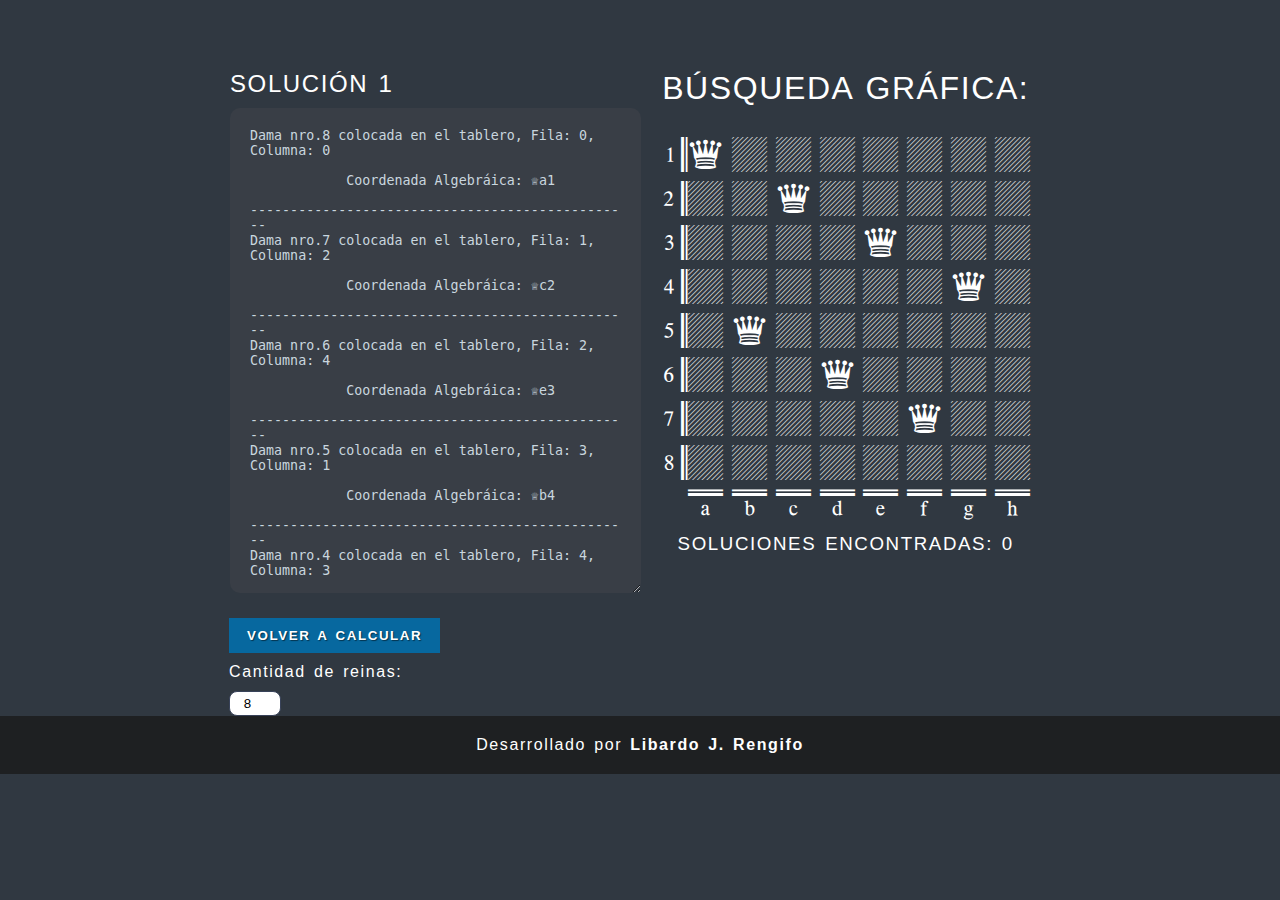
<file: index.html>
<!DOCTYPE html>
<html lang="en">
<head>
    <meta charset="UTF-8">
    <meta name="viewport" content="width=device-width, initial-scale=1.0">
    <meta http-equiv="X-UA-Compatible" content="ie=edge">
    <link rel="shortcut icon" href="favicons/queen.png" type="image/png">
    <link rel="stylesheet" href="css/style.css">
    <title>Animación 8 reinas</title>
</head>
<body>
    <div class="contenedor">
        <div class="tablero">
            <h1>Búsqueda Gráfica:</h1>
            <pre id="chess"></pre>
            <h3 id="resolves">Soluciones encontradas: 0</h3>

            <div class="sucess-alert" title="Click para mostrar todas las soluciones" id="box-alert-sucess">
                <span>Encontradas todas las soluciones</span>
            </div>
        </div>

        <div class="logs">
            <h2 id="title-log">Solución 1</h2>
            <textarea id="log"></textarea>
        </div>
        <div class="controls">
            <button class="btn-more" id="calculate">VOLVER A CALCULAR</button>

            <label for="count_queens">Cantidad de reinas: </label>
            <input type="number" id="count_queens" max="8" min="1" value="8">
        </div>
        
        <div class="solutions toggle">
            <!--<pre id="solution">

            </pre>
            -->
        </div>
    </div>
    
    <footer>
        <span>
            Desarrollado por <a href="https://www.github.com/@ZnaReak" target="_blank">Libardo J. Rengifo</a>
        </span>
    </footer>
    <script src="js/app.js"></script>
</body>
</html>
</file>
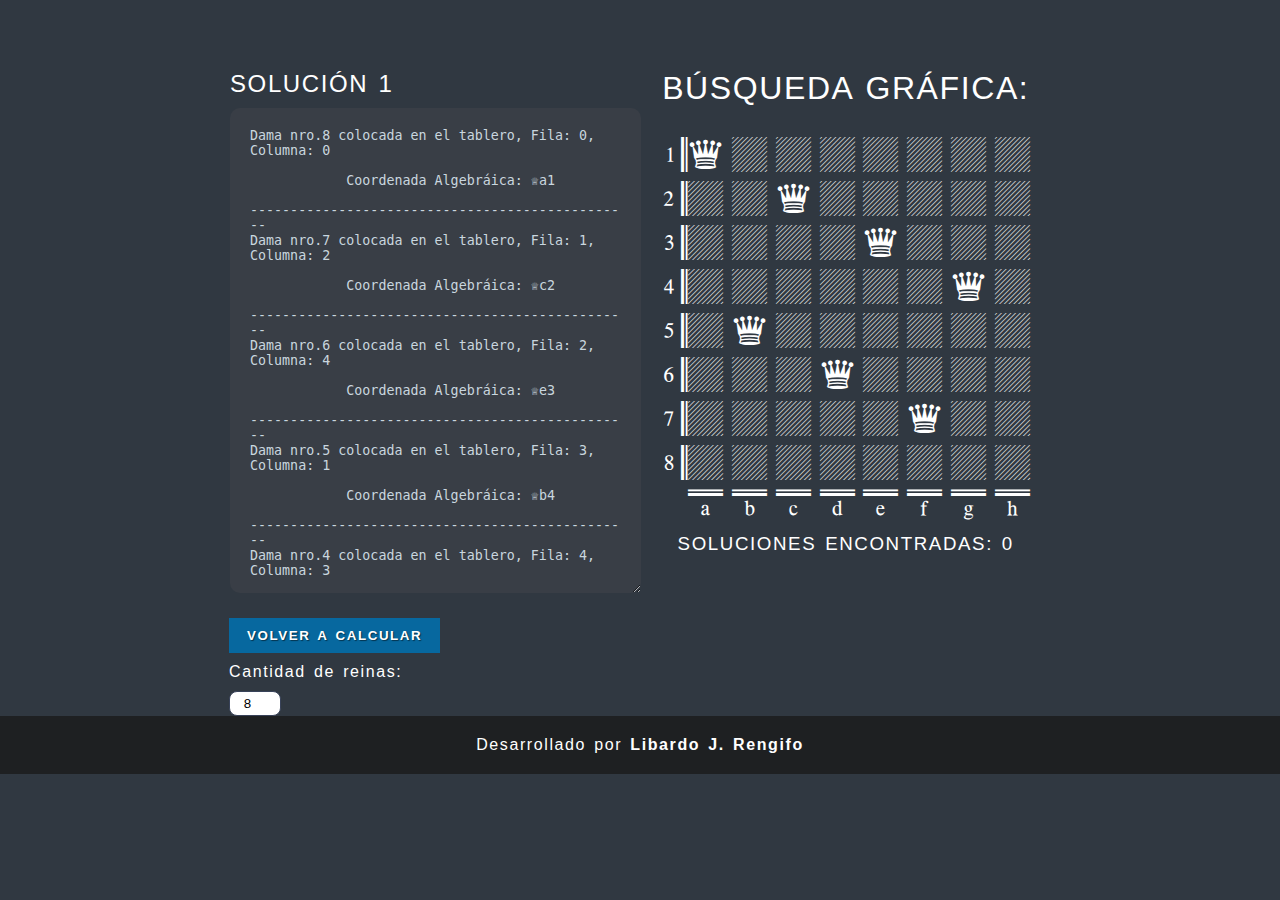
<file: UI/index.html>
<!DOCTYPE html>
<html lang="en">
<head>
    <meta charset="UTF-8">
    <meta name="viewport" content="width=device-width, initial-scale=1.0">
    <meta http-equiv="X-UA-Compatible" content="ie=edge">
    <link rel="shortcut icon" href="favicons/queen.png" type="image/png">
    <link rel="stylesheet" href="css/style.css">
    <title>Animación 8 reinas</title>
</head>
<body>
    <div class="contenedor">
        <div class="tablero">
            <h1>Búsqueda Gráfica:</h1>
            <pre id="chess"></pre>
            <h3 id="resolves">Soluciones encontradas: 0</h3>

            <div class="sucess-alert" title="Click para mostrar todas las soluciones" id="box-alert-sucess">
                <span>Encontradas todas las soluciones</span>
            </div>
        </div>

        <div class="logs">
            <h2 id="title-log">Solución 1</h2>
            <textarea id="log"></textarea>
        </div>
        <div class="controls">
            <button class="btn-more" id="calculate">VOLVER A CALCULAR</button>

            <label for="count_queens">Cantidad de reinas: </label>
            <input type="number" id="count_queens" max="8" min="1" value="8">
        </div>
        
        <div class="solutions toggle">
            <!--<pre id="solution">

            </pre>
            -->
        </div>
    </div>
    
    <footer>
        <span>
            Desarrollado por <a href="https://www.github.com/@ZnaReak" target="_blank">Libardo J. Rengifo</a>
        </span>
    </footer>
    <script src="js/app.js"></script>
</body>
</html>
</file>
<file: css/style.css>
@font-face {
    font-family: Chess;
    src: url('../fonts/chess.ttf');
    font-weight: normal;
    line-height: normal;
}
*{
    padding: 0;
    margin: 0;
    box-sizing: border-box;
}
html{
    width: 100%;
    height: 100%;
}
body{
    background: #303841;
    color: #fff;
}
#chess{
    font-size: 35px;
    font-family: Chess;
    font-weight: lighter;
    text-align: center;
}
h1, #resolves{
    text-align: center;
}
.contenedor .tablero h1{
    margin-bottom: 30px;
} 
.contenedor{
    max-width: 822px;;
    overflow: hidden;
    position: relative;
    margin: 70px auto 0 auto;
}
.contenedor .tablero .sucess-alert{
    padding: 15px 0;
    width: 70%;
    text-align:center;
    margin: 0 auto;
    background-color: #1fab89;
    border: 1px solid #0f7c61;
    text-shadow: 1px 1px 1px rgba(0, 0, 0, 0.507);
    font-weight: bold;
    cursor: pointer;
    transition: background-color .3s linear;
    margin-top: 40px;
    display: none;
}
.contenedor .tablero .sucess-alert:hover{
    background-color:#0f7c61;
}
.contenedor .logs, .contenedor .tablero  {
    width: 410.5px;
    float: right;
}
.contenedor .logs textarea{
    display: block;
    max-width: 100%;
    min-width: 100%;
    min-height: 485px;
    border: 0;
    padding: 20px;
    background-color: #393e46;
    color: #c9d6df;
    border-radius: 10px;
}
footer{
    position: relative;
    bottom: 0;
    width: 100%;
    text-align: center;
    background-color: #1e2022;
    padding: 20px 0;
    font-weight: lighter;
}
footer span a{
    text-decoration: none;
    font-weight: bold;
    color: #fff;
    animation: Colors 1.5s linear  infinite alternate-reverse ;
}
.controls label, input{
    display: block;
}
.controls label{
    margin: 10px 0;
    
}
.controls input[type="number"]{
    border-radius: 8px;
    border: 1px solid #384259;
    outline: none;
    padding: 4px 5px;
    text-align: center;
}
.controls .btn-more{
    padding: 10px 18px;
    color: #fff;
    border: 0;
    background-color: #07689f;
    text-shadow: 1px 1px 1px rgba(0, 0, 0, 0.507);
    text-transform: uppercase;
    font-weight: bold;
    margin-top: 25px;
    cursor: pointer;
    transition: background-color .3s linear;
}
.controls .btn-more:hover{
    background-color: #00446b;
}
.contenedor .toggle{
    display: none;
}
.contenedor .solutions{
    margin-top: 45px;
}
.contenedor .solution{
    font-family: Chess;
    display: inline-block;
    margin: 8px;
}
footer, .controls label, .controls .btn-more, .contenedor .tablero .sucess-alert, .logs h2, h1, #resolves{
    font-family: 'Segoe UI', Tahoma, Geneva, Verdana, sans-serif;
    word-spacing: .132rem;
    letter-spacing: .100rem;
}
.logs h2, h1, #resolves{
    font-weight: normal;
    text-transform: uppercase;
    margin-bottom: 10px;
}
@keyframes Colors {
    0%{
        color: #590d82;
    }

    25%{
        color: #8c82fc;
    }

    50%{
        color: #b693fe;
    }

    75%{
        color: #b61aae;
    }
}
</file>
<file: UI/css/style.css>
@font-face {
    font-family: Chess;
    src: url('../fonts/chess.ttf');
    font-weight: normal;
    line-height: normal;
}
*{
    padding: 0;
    margin: 0;
    box-sizing: border-box;
}
html{
    width: 100%;
    height: 100%;
}
body{
    background: #303841;
    color: #fff;
}
#chess{
    font-size: 35px;
    font-family: Chess;
    font-weight: lighter;
    text-align: center;
}
h1, #resolves{
    text-align: center;
}
.contenedor .tablero h1{
    margin-bottom: 30px;
} 
.contenedor{
    max-width: 822px;;
    overflow: hidden;
    position: relative;
    margin: 70px auto 0 auto;
}
.contenedor .tablero .sucess-alert{
    padding: 15px 0;
    width: 70%;
    text-align:center;
    margin: 0 auto;
    background-color: #1fab89;
    border: 1px solid #0f7c61;
    text-shadow: 1px 1px 1px rgba(0, 0, 0, 0.507);
    font-weight: bold;
    cursor: pointer;
    transition: background-color .3s linear;
    margin-top: 40px;
    display: none;
}
.contenedor .tablero .sucess-alert:hover{
    background-color:#0f7c61;
}
.contenedor .logs, .contenedor .tablero  {
    width: 410.5px;
    float: right;
}
.contenedor .logs textarea{
    display: block;
    max-width: 100%;
    min-width: 100%;
    min-height: 485px;
    border: 0;
    padding: 20px;
    background-color: #393e46;
    color: #c9d6df;
    border-radius: 10px;
}
footer{
    position: relative;
    bottom: 0;
    width: 100%;
    text-align: center;
    background-color: #1e2022;
    padding: 20px 0;
    font-weight: lighter;
}
footer span a{
    text-decoration: none;
    font-weight: bold;
    color: #fff;
    animation: Colors 1.5s linear  infinite alternate-reverse ;
}
.controls label, input{
    display: block;
}
.controls label{
    margin: 10px 0;
    
}
.controls input[type="number"]{
    border-radius: 8px;
    border: 1px solid #384259;
    outline: none;
    padding: 4px 5px;
    text-align: center;
}
.controls .btn-more{
    padding: 10px 18px;
    color: #fff;
    border: 0;
    background-color: #07689f;
    text-shadow: 1px 1px 1px rgba(0, 0, 0, 0.507);
    text-transform: uppercase;
    font-weight: bold;
    margin-top: 25px;
    cursor: pointer;
    transition: background-color .3s linear;
}
.controls .btn-more:hover{
    background-color: #00446b;
}
.contenedor .toggle{
    display: none;
}
.contenedor .solutions{
    margin-top: 45px;
}
.contenedor .solution{
    font-family: Chess;
    display: inline-block;
    margin: 8px;
}
footer, .controls label, .controls .btn-more, .contenedor .tablero .sucess-alert, .logs h2, h1, #resolves{
    font-family: 'Segoe UI', Tahoma, Geneva, Verdana, sans-serif;
    word-spacing: .132rem;
    letter-spacing: .100rem;
}
.logs h2, h1, #resolves{
    font-weight: normal;
    text-transform: uppercase;
    margin-bottom: 10px;
}
@keyframes Colors {
    0%{
        color: #590d82;
    }

    25%{
        color: #8c82fc;
    }

    50%{
        color: #b693fe;
    }

    75%{
        color: #b61aae;
    }
}
</file>
